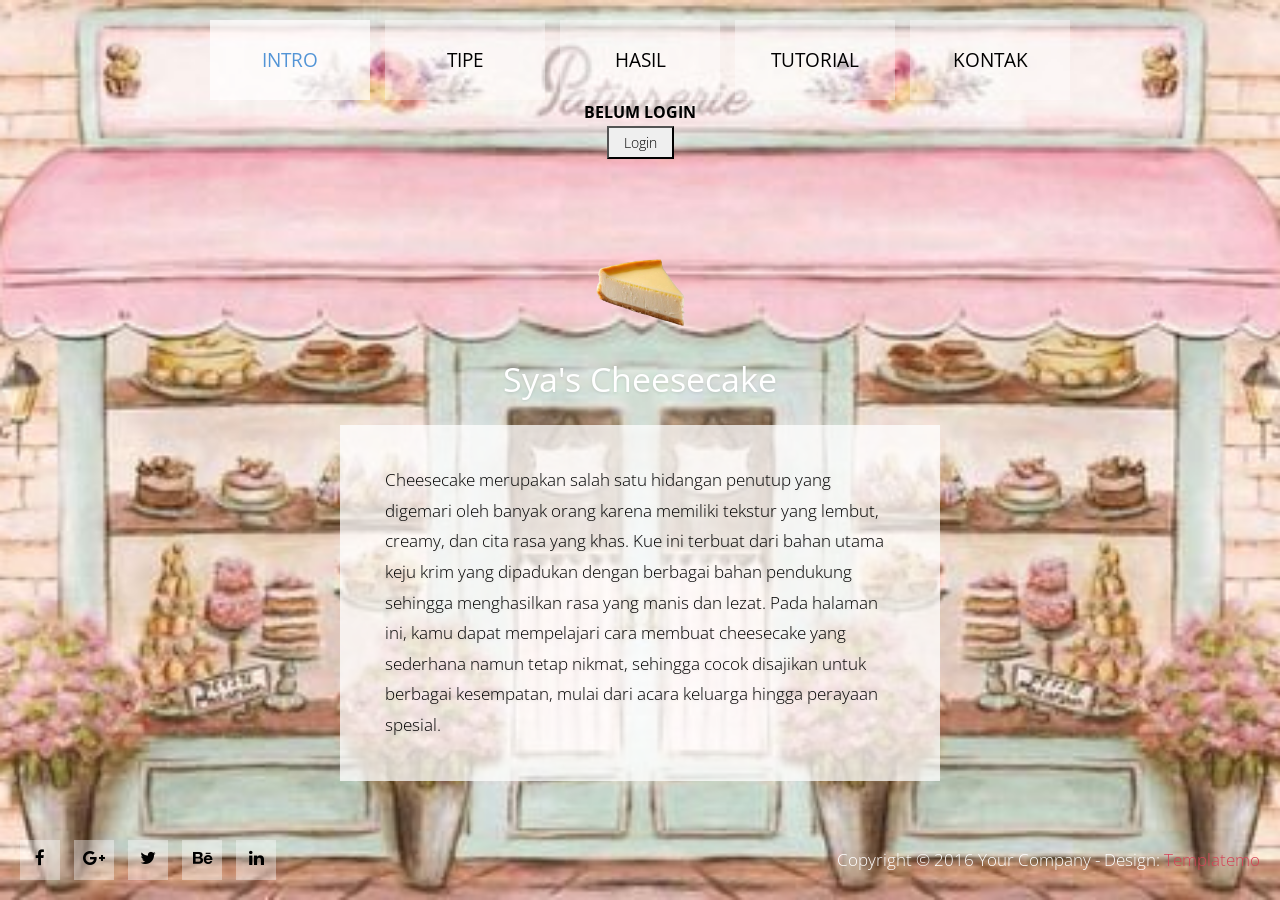
<file: index.html>
<!DOCTYPE html>
<html>
<head>
    <meta charset="utf-8">
    <meta http-equiv="X-UA-Compatible" content="IE=edge">
    <meta name="viewport" content="width=device-width, initial-scale=1">

    <title>Flat - Responsive HTML Template</title>
<!--
Flat Template
http://www.templatemo.com/tm-491-flat
-->
    <!-- load stylesheets -->
    <link rel="stylesheet" href="https://fonts.googleapis.com/css?family=Open+Sans:300,400">    <!-- Google web font "Open Sans" -->    
    <link rel="stylesheet" href="font-awesome-4.6.3/css/font-awesome.min.css">            <!-- Font awesome -->
    <link rel="stylesheet" href="css/bootstrap.min.css">                                  <!-- Bootstrap style -->
    <link rel="stylesheet" href="css/hero-slider-style.css">                              <!-- Hero slider style (https://codyhouse.co/gem/hero-slider/) -->
    <link rel="stylesheet" href="css/magnific-popup.css">                                 <!-- Magnific popup style (http://dimsemenov.com/plugins/magnific-popup/) -->
    
    <link rel="stylesheet" href="css/templatemo-style.css">                               <!-- Templatemo style -->

    <!-- HTML5 shim and Respond.js for IE8 support of HTML5 elements and media queries -->
    <!-- WARNING: Respond.js doesn't work if you view the page via file:// -->
    <!--[if lt IE 9]>
      <script src="https://oss.maxcdn.com/html5shiv/3.7.2/html5shiv.min.js"></script>
      <script src="https://oss.maxcdn.com/respond/1.4.2/respond.min.js"></script>
    <![endif]-->
</head>

    <body>
                      
        <!-- Content -->
        <div class="cd-hero">

            <!-- Navigation -->        
            <div class="cd-slider-nav">
                <nav class="navbar">

                    <button class="navbar-toggler hidden-md-up" type="button" data-toggle="collapse" data-target="#tmNavbar">
                        &#9776;
                    </button>
                    <div class="collapse navbar-toggleable-sm text-xs-center text-uppercase tm-navbar" id="tmNavbar">
                        <ul class="nav navbar-nav">
                            <li class="nav-item active selected">
                                <a class="nav-link" href="#0" data-no="1">Intro<span class="sr-only">(current)</span></a>
                            </li>
                            <li class="nav-item">
                                <a class="nav-link" href="#0" data-no="2">Tipe</a>
                            </li>
                            <li class="nav-item">
                                <a class="nav-link" href="#0" data-no="3">Hasil</a>
                            </li>
                            <li class="nav-item">
                                <a class="nav-link" href="#0" data-no="4">Tutorial</a>
                            </li>
                            <li class="nav-item">
                                <a class="nav-link" href="#0" data-no="5">Kontak</a>
                            </li>
                        </ul>

                  <div id="userInfo" style="margin-bottom: 2px; font-weight: bold; font-size: 16px;">Belum login</div>
                        <div id="authArea" style="margin-top: 0px;">
                            <button onclick="goLogin()" class="nav-cta" style="padding: 4px 15px; font-size: 14px;">Login</button>
                        </div>
                </nav>
            </div> 

            <ul class="cd-hero-slider">  <!-- autoplay -->
                <li class="selected">
                    <div class="cd-full-width">
                        <div class="container-fluid js-tm-page-content tm-page-1" data-page-no="1">
                            
                            <div class="row">
                            
                                <div class="col-xs-12">
                                    <img src="img/logo-kamu.png" alt="Logo" style="width: 100px; height: auto; margin-bottom: 20px;">
                                    <h2 class="tm-site-name">Sya's Cheesecake</h2>
                                    <div class="tm-bg-white-translucent text-xs-left tm-textbox tm-textbox-1-col">
                                        <p class="tm-text">Cheesecake merupakan salah satu hidangan penutup yang digemari oleh banyak orang karena memiliki tekstur yang lembut, creamy, dan cita rasa yang khas. Kue ini terbuat dari bahan utama keju krim yang dipadukan dengan berbagai bahan pendukung sehingga menghasilkan rasa yang manis dan lezat. Pada halaman ini, kamu dapat mempelajari cara membuat cheesecake yang sederhana namun tetap nikmat, sehingga cocok disajikan untuk berbagai kesempatan, mulai dari acara keluarga hingga perayaan spesial.</p>
                                    </div>
                                </div>

                            </div>

                        </div>
                    </div> <!-- .cd-full-width -->
                </li>

                <li>
                    <div class="cd-full-width">

                        <div class="container-fluid js-tm-page-content" data-page-no="2">
                            <div class="row">
                                <div class="col-xs-12">
                                    <div class="tm-2-col-container">
                            
                                        <div class="tm-bg-white-translucent text-xs-left tm-textbox tm-2-col-textbox">
                                            <h2 class="tm-text-title">New York Cheesecake</h2>
                                            <p class="tm-text">New York Cheesecake adalah jenis cheesecake yang terkenal dengan teksturnya yang sangat padat, lembut, dan creamy. Kue ini berasal dari kota New York, Amerika Serikat, dan menggunakan cream cheese dalam jumlah yang cukup banyak sehingga menghasilkan rasa keju yang kaya dan khas. Biasanya, New York Cheesecake dipanggang hingga matang dan disajikan dalam keadaan dingin agar teksturnya semakin nikmat.</p>
                                            <p class="tm-text">Bahan-bahan yang dibutuhkan: cream cheese, gula pasir, telur, heavy cream atau sour cream, ekstrak vanila, serta biskuit digestive atau graham crackers yang dicampur dengan mentega cair sebagai dasar kue.</p>
                                        </div>

                                        <div class="tm-bg-white-translucent text-xs-left tm-textbox tm-2-col-textbox">
                                            <h2 class="tm-text-title">Japanese Cheesecake</h2>
                                            <p class="tm-text">
                                            Japanese Cheesecake atau Japanese Cotton Cheesecake merupakan cheesecake khas Jepang yang memiliki tekstur sangat ringan, lembut, dan mengembang seperti spons. Kue ini memadukan kelembutan cheesecake dengan tekstur fluffy sehingga terasa lebih ringan dibandingkan cheesecake pada umumnya.</p>
                                            <p class="tm-text">Bahan-bahan yang diperlukan untuk membuat Japanese Cheesecake antara lain cream cheese, susu cair, mentega, kuning telur, putih telur, gula pasir, tepung terigu, tepung maizena, ekstrak vanila, serta air perasan lemon sebagai bahan tambahan untuk memberikan cita rasa yang lebih segar.</p>
                                        </div>

                                    </div>
                                </div>
                            </div>
                        </div>
                                                
                    </div> <!-- .cd-full-width -->

                </li>
                
                <!-- Page 3 -->
                <li>
                    
                    <div class="cd-full-width">

                        <div class="container-fluid js-tm-page-content" data-page-no="3">
                            
                            <div class="row tm-img-gallery">
                                <div class="col-xs-12 col-sm-6 col-md-4 col-lg-4 col-xl-4">
                                    <a href="img/tm-img-01.jpg">
                                        <img src="img/tm-img-01-tn.jpg" alt="Image" class="img-fluid tm-img">
                                    </a>
                                </div>
                                <div class="col-xs-12 col-sm-6 col-md-4 col-lg-4 col-xl-4">
                                    <a href="img/tm-img-02.jpg">
                                        <img src="img/tm-img-02-tn.jpg" alt="Image" class="img-fluid tm-img">
                                    </a>
                                </div>
                                <div class="col-xs-12 col-sm-6 col-md-4 col-lg-4 col-xl-4">
                                    <a href="img/tm-img-03.jpg">
                                        <img src="img/tm-img-03-tn.jpg" alt="Image" class="img-fluid tm-img">
                                    </a>
                                </div>
                                <div class="col-xs-12 col-sm-6 col-md-4 col-lg-4 col-xl-4">
                                    <a href="img/tm-img-04.jpg">
                                        <img src="img/tm-img-04-tn.jpg" alt="Image" class="img-fluid tm-img">
                                    </a>
                                </div>
                                <div class="col-xs-12 col-sm-6 col-md-4 col-lg-4 col-xl-4">
                                    <a href="img/tm-img-05.jpg">
                                        <img src="img/tm-img-05-tn.jpg" alt="Image" class="img-fluid tm-img">
                                    </a>
                                </div>
                                <div class="col-xs-12 col-sm-6 col-md-4 col-lg-4 col-xl-4">
                                    <a href="img/tm-img-06.jpg">
                                        <img src="img/tm-img-06-tn.jpg" alt="Image" class="img-fluid tm-img">
                                    </a>
                                </div>                                
                            </div>

                        </div>
                                                    
                    </div>
                    
                </li>

               <li>
                        <div class="cd-full-width">
                            <div class="container-fluid js-tm-page-content" data-page-no="4" style="padding-top: 40px;">
                                <div class="row">
                                    <div class="col-xs-12 col-md-6" style="margin-bottom: 20px;">
                                        <div style="position: relative; padding-bottom: 56.25%; height: 0; overflow: hidden; border-radius: 8px; background: #000;">
                                            <iframe src="https://www.youtube.com/embed/iBfMtwS6pVQ?si=xxoaOZC-OfNLp-Yx" title="YouTube video player" style="position: absolute; top: 0; left: 0; width: 100%; height: 100%; border:0;" allow="accelerometer; autoplay; clipboard-write; encrypted-media; gyroscope; picture-in-picture; web-share" referrerpolicy="strict-origin-when-cross-origin" allowfullscreen></iframe>
                                        </div>
                                    </div>

                                   <div class="col-xs-12 col-md-6" style="margin-bottom: 20px;">
                                        <div style="position: relative; padding-bottom: 56.25%; height: 0; overflow: hidden; border-radius: 8px; background: #000;">
                                            <iframe src="https://www.youtube.com/embed/Ij8iLS2O63c?si=Lmdq9HKCsqL6ldLA" title="YouTube video player" style="position: absolute; top: 0; left: 0; width: 100%; height: 100%; border:0;" allow="accelerometer; autoplay; clipboard-write; encrypted-media; gyroscope; picture-in-picture; web-share" referrerpolicy="strict-origin-when-cross-origin" allowfullscreen></iframe>
                                        </div>
                                    </div>                                    
                                </div>
                            </div>
                        </div>
                    </li>

                <li>
                    <div class="cd-full-width">

                        <div class="container-fluid js-tm-page-content" data-page-no="5">
                            
                            <div class="tm-contact-page">
                                
                               <div class="row" style="margin-top: 60px;">
                                <div class="col-xs-12">
                                    <h2 class="tm-section-title">Kontak Kita</h2>
                                    <p class="tm-text tm-font-w-400 m-b-3">Untuk info lebih lanjut atau pemesanan silakan mengisi form tersebut untuk mengontak kami:</p>
                                </div>
                            </div>
                                <!-- contact form -->
                               <div class="row">
                                    <form action="index.html" method="post" class="tm-contact-form">
                                    
                                        <div class="col-xs-12 col-sm-6 col-md-6 col-lg-6 col-xl-6">
                                            <div class="form-group">
                                                <input type="text" id="contact_name" name="contact_name" class="form-control" placeholder="Nama" required/>
                                            </div>
                                            <div class="form-group">
                                                <input type="email" id="contact_email" name="contact_email" class="form-control" placeholder="Email" required/>
                                            </div>
                                            <div class="form-group">
                                                <input type="text" id="contact_subject" name="contact_subject" class="form-control" placeholder="Judul" required/>
                                            </div>    
                                        </div>

                                        <div class="col-xs-12 col-sm-6 col-md-6 col-lg-6 col-xl-6">
                                            <div class="form-group">
                                                <textarea id="contact_message" name="contact_message" class="form-control" rows="5" placeholder="Pesan" required></textarea>
                                            </div>    
                                        </div>

                                        <div class="col-xs-12">
                                            <button type="submit" class="pull-xs-right tm-submit-btn">Submit</button>
                                        </div>
                                    </form>

                                   <div class="col-xs-12" style="margin-top: 40px; margin-bottom: 20px;">
                                        <div style="width: 100%; overflow: hidden; border-radius: 8px;">
                                            <iframe src="https://www.google.com/maps/embed?pb=!1m18!1m12!1m3!1d3952.899581696843!2d110.3928100740499!3d-7.800455306955081!2m3!1f0!2f0!3f0!3m2!1i1024!2i768!4f13.1!3m3!1m2!1s0x2e7a57669d43fe55%3A0x75fae1bb400d4da5!2sSMA%20Negeri%208%20Yogyakarta!5e0!3m2!1sen!2sid!4v1778126595811!5m2!1sen!2sid" width="100%" height="450" style="border: 0;" allowfullscreen="" loading="lazy" referrerpolicy="no-referrer-when-downgrade"></iframe>
                                        </div>
                                    </div>
                                </div>
                            </div>
                        </div>
                    </li>
                </ul>

                <footer class="tm-footer">
            <footer class="tm-footer">
            
                <div class="tm-social-icons-container">
                    <a href="#" class="tm-social-link"><i class="fa fa-facebook"></i></a>
                    <a href="#" class="tm-social-link"><i class="fa fa-google-plus"></i></a>
                    <a href="#" class="tm-social-link"><i class="fa fa-twitter"></i></a>
                    <a href="#" class="tm-social-link"><i class="fa fa-behance"></i></a>
                    <a href="#" class="tm-social-link"><i class="fa fa-linkedin"></i></a>
                </div>
                
                <p class="tm-copyright-text">Copyright &copy; 2016 Your Company - Design: <a href="https://plus.google.com/+templatemo" target="_blank">Templatemo</a></p>

            </footer>
                    
        </div> <!-- .cd-hero -->
        

        <!-- Preloader, https://ihatetomatoes.net/create-custom-preloading-screen/ -->
        <div id="loader-wrapper">
            
            <div id="loader"></div>
            <div class="loader-section section-left"></div>
            <div class="loader-section section-right"></div>

        </div>
        
        <!-- load JS files -->
        <script src="js/jquery-1.11.3.min.js"></script>         <!-- jQuery (https://jquery.com/download/) -->
        <script src="https://www.atlasestateagents.co.uk/javascript/tether.min.js"></script> <!-- Tether for Bootstrap (http://stackoverflow.com/questions/34567939/how-to-fix-the-error-error-bootstrap-tooltips-require-tether-http-github-h) --> 
        <script src="js/bootstrap.min.js"></script>             <!-- Bootstrap js (v4-alpha.getbootstrap.com/) -->
        <script src="js/hero-slider-main.js"></script>          <!-- Hero slider (https://codyhouse.co/gem/hero-slider/) -->
        <script src="js/jquery.magnific-popup.min.js"></script> <!-- Magnific popup (http://dimsemenov.com/plugins/magnific-popup/) -->
        
        <script>

            function adjustHeightOfPage(pageNo) {
               
                // Get the page height
                var totalPageHeight = 15 + $('.cd-slider-nav').height()
                                        + $(".cd-hero-slider li:nth-of-type(" + pageNo + ") .js-tm-page-content").height() + 160
                                        + $('.tm-footer').height();

                // Adjust layout based on page height and window height
                if(totalPageHeight > $(window).height()) 
                {
                    $('.cd-hero-slider').addClass('small-screen');
                    $('.cd-hero-slider li:nth-of-type(' + pageNo + ')').css("min-height", totalPageHeight + "px");
                }
                else 
                {
                    $('.cd-hero-slider').removeClass('small-screen');
                    $('.cd-hero-slider li:nth-of-type(' + pageNo + ')').css("min-height", "100%");
                }

            }

            /*
                Everything is loaded including images.
            */
            $(window).load(function(){

                adjustHeightOfPage(1); // Adjust page height

                /* Gallery pop up
                -----------------------------------------*/
                $('.tm-img-gallery').magnificPopup({
                    delegate: 'a', // child items selector, by clicking on it popup will open
                    type: 'image',
                    gallery:{enabled:true}                
                });

                /* Collapse menu after click 
                -----------------------------------------*/
                $('#tmNavbar a').click(function(){
                    $('#tmNavbar').collapse('hide');

                    adjustHeightOfPage($(this).data("no")); // Adjust page height       
                });

                /* Browser resized 
                -----------------------------------------*/
                $( window ).resize(function() {
                    var currentPageNo = $(".cd-hero-slider li.selected .js-tm-page-content").data("page-no");
                    adjustHeightOfPage( currentPageNo );
                });
        
                // Remove preloader
                // https://ihatetomatoes.net/create-custom-preloading-screen/
                $('body').addClass('loaded');
                           
            });

        </script>             
      <script src="login/js/welcome.js"></script>
</body>
</html>
</file>
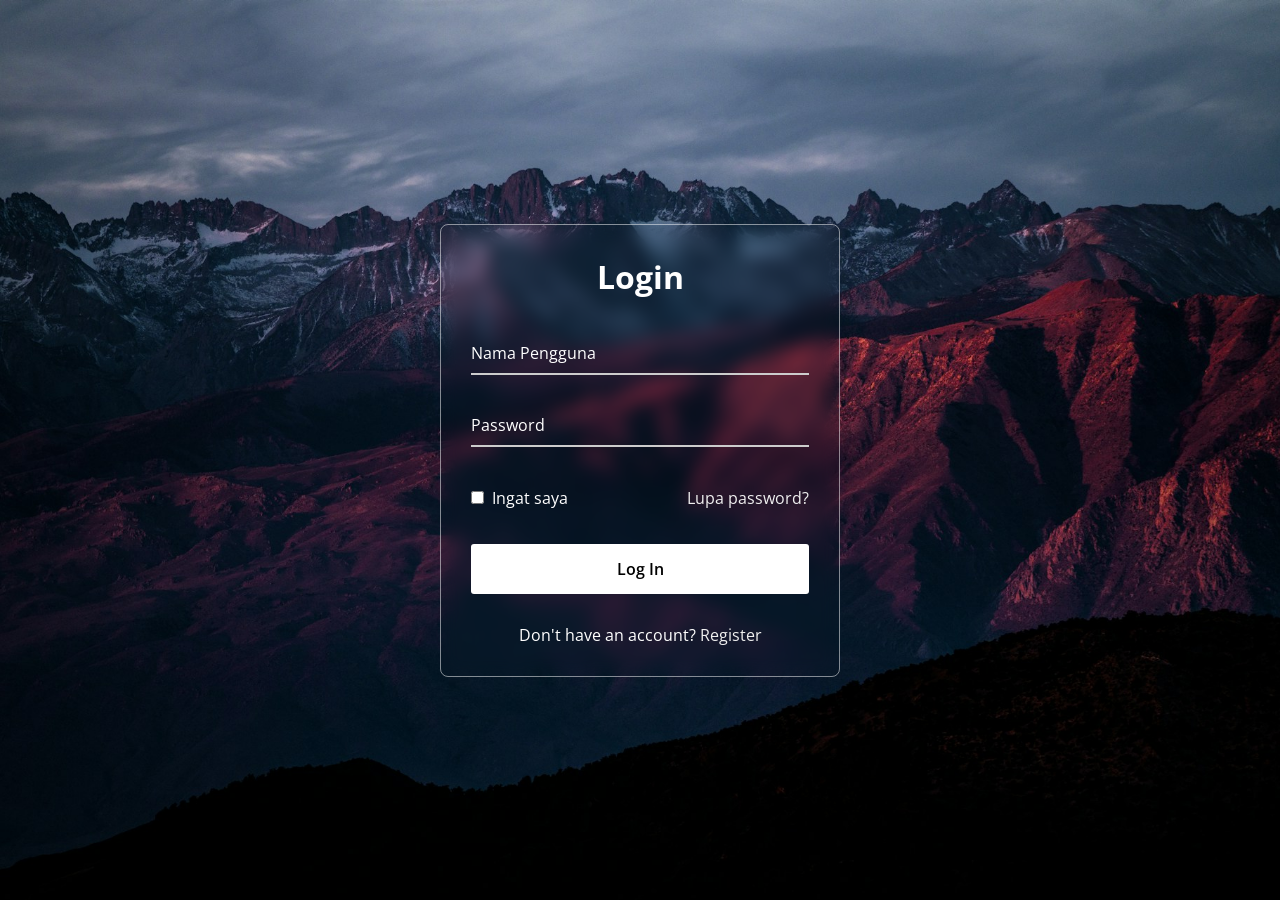
<file: login/index.html>
<!DOCTYPE html>
<!-- Coding By CodingNepal - www.codingnepalweb.com -->
<html>
<head>
  <meta charset="UTF-8">
  <meta name="viewport" content="width=device-width, initial-scale=1.0">
  <title>Glassmorphism Login Form | CodingNepal</title>
  <link rel="stylesheet" href="style.css">
</head>
<body>
  <div class="wrapper">
    <form action="#" id="loginForm">
      <h2>Login</h2>
        <div class="input-field">
        <input type="text" id="username" required>
        <label>Nama Pengguna</label>
      </div>
      <div class="input-field">
        <input type="password" id="password" required>
        <label>Password</label>
      </div>
      <div class="forget">
        <label for="remember">
          <input type="checkbox" id="remember">
          <p>Ingat saya</p>
        </label>
        <a href="#">Lupa password?</a>
      </div>
      <button type="submit">Log In</button>
      <div class="register">
        <p>Don't have an account? <a href="register.html">Register</a></p>
      </div>
    </form>
  </div>

<script src="js/login.js"></script>
</body>
</html>
</file>
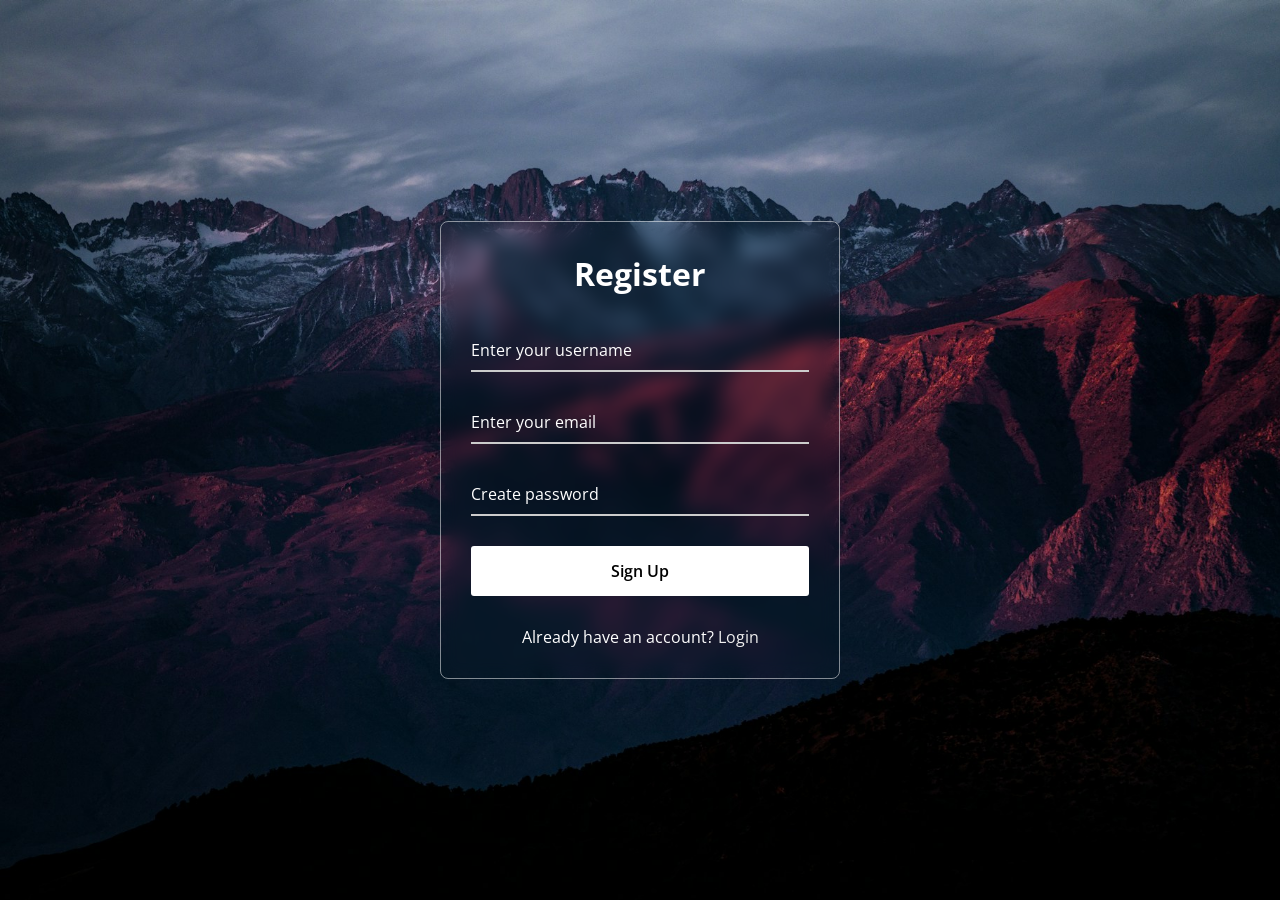
<file: login/register.html>
<!DOCTYPE html>
<!-- Coding By CodingNepal - www.codingnepalweb.com -->
<html>
<head>
  <meta charset="UTF-8">
  <meta name="viewport" content="width=device-width, initial-scale=1.0">
  <title>Glassmorphism Login Form | CodingNepal</title>
  <link rel="stylesheet" href="style.css">
</head>
<body>

  <div class="wrapper">
    <form id="registerForm">
      <h2>Register</h2>
      
      <div class="input-field">
        <input type="text" id="username" required>
        <label>Enter your username</label>
      </div>

      <div class="input-field">
        <input type="email" id="email" required>
        <label>Enter your email</label>
      </div>

      <div class="input-field">
        <input type="password" id="password" required>
        <label>Create password</label>
      </div>

      <p id="message" style="color: #fff; margin-bottom: 15px; font-size: 0.9rem; text-align: center; font-weight: 500;"></p>

      <button type="submit">Sign Up</button>
      
      <div class="register">
        <p>Already have an account? <a href="index.html">Login</a></p>
      </div>
    </form>
  </div>

  <script src="js/register.js"></script>
</body>
</html>
</file>
<file: css/hero-slider-style.css>
/* -------------------------------- 

Primary style

-------------------------------- */
*, *::after, *::before {
  -webkit-box-sizing: border-box;
  -moz-box-sizing: border-box;
  box-sizing: border-box;
}

html { font-size: 62.5%; }

body {
  font-size: 1.6rem;
  font-family: "Open Sans", sans-serif;
  color: #2c343b;
  background-color: #f2f2f2;
}

a {
  color: #d44457;
  text-decoration: none;
}

img { max-width: 100%; }

/* -------------------------------- 

Main Components 

-------------------------------- */
.cd-header {
  position: absolute;
  z-index: 2;
  top: 0;
  left: 0;
  width: 100%;
  height: 50px;
  background-color: #21272c;
  -webkit-font-smoothing: antialiased;
  -moz-osx-font-smoothing: grayscale;
}
@media only screen and (min-width: 768px) {
  .cd-header {
    height: 70px;
    background-color: transparent;
  }
}

#cd-logo {
  float: left;
  margin: 13px 0 0 5%;
}
#cd-logo img {
  display: block;
}
@media only screen and (min-width: 768px) {
  #cd-logo {
    margin: 23px 0 0 5%;
  }
}

.cd-primary-nav {
  /* mobile first - navigation hidden by default, triggered by tap/click on navigation icon */
  float: right;
  margin-right: 5%;
  width: 44px;
  height: 100%;  
}
.cd-primary-nav ul {
  position: absolute;
  top: 0;
  left: 0;
  width: 100%;
  -webkit-transform: translateY(-100%);
  -moz-transform: translateY(-100%);
  -ms-transform: translateY(-100%);
  -o-transform: translateY(-100%);
  transform: translateY(-100%);
}
.cd-primary-nav ul.is-visible {
  box-shadow: 0 3px 8px rgba(0, 0, 0, 0.2);
  -webkit-transform: translateY(50px);
  -moz-transform: translateY(50px);
  -ms-transform: translateY(50px);
  -o-transform: translateY(50px);
  transform: translateY(50px);
}
.cd-primary-nav a {
  display: block;
  height: 50px;
  line-height: 50px;
  padding-left: 5%;
  background: #21272c;
  border-top: 1px solid #333c44;
  color: #ffffff;
}
@media only screen and (min-width: 768px) {
  .cd-primary-nav {
    /* reset navigation values */
    width: auto;
    height: auto;
    background: none;
  }
  .cd-primary-nav ul {
    position: static;
    width: auto;
    -webkit-transform: translateY(0);
    -moz-transform: translateY(0);
    -ms-transform: translateY(0);
    -o-transform: translateY(0);
    transform: translateY(0);
    line-height: 70px;
  }
  .cd-primary-nav ul.is-visible {
    -webkit-transform: translateY(0);
    -moz-transform: translateY(0);
    -ms-transform: translateY(0);
    -o-transform: translateY(0);
    transform: translateY(0);
  }
  .cd-primary-nav li {
    display: inline-block;
    margin-left: 1em;
  }
  .cd-primary-nav a {
    display: inline-block;
    height: auto;
    font-weight: 600;
    line-height: normal;
    background: transparent;
    padding: .6em 1em;
    border-top: none;
  }
}

/* -------------------------------- 

Slider

-------------------------------- */
.cd-hero {
  position: relative;
  -webkit-font-smoothing: antialiased;
  -moz-osx-font-smoothing: grayscale;
}

.cd-hero-slider {
  position: relative;
  height: 360px;
  overflow: hidden;
}
.cd-hero-slider li {
  position: absolute;
  top: 0;
  left: 0;
  width: 100%;
  height: auto;
  min-height: 100%;
  -webkit-transform: translateX(100%);
  -moz-transform: translateX(100%);
  -ms-transform: translateX(100%);
  -o-transform: translateX(100%);
  transform: translateX(100%);
}
.cd-hero-slider li.selected {
  /* this is the visible slide */
  position: relative;
  -webkit-transform: translateX(0);
  -moz-transform: translateX(0);
  -ms-transform: translateX(0);
  -o-transform: translateX(0);
  transform: translateX(0);
}
.cd-hero-slider li.move-left {
  /* slide hidden on the left */
  -webkit-transform: translateX(-100%);
  -moz-transform: translateX(-100%);
  -ms-transform: translateX(-100%);
  -o-transform: translateX(-100%);
  transform: translateX(-100%);
}
.cd-hero-slider li.is-moving, .cd-hero-slider li.selected {
  /* the is-moving class is assigned to the slide which is moving outside the viewport */
  -webkit-transition: -webkit-transform 0.5s;
  -moz-transition: -moz-transform 0.5s;
  transition: transform 0.5s;
}
@media only screen and (min-width: 768px) {
  .cd-hero-slider {
    height: 500px;
  }
}
@media only screen and (min-width: 1170px) {
  .cd-hero-slider {
    height: 680px;
  }
}

/* -------------------------------- 

Single slide style

-------------------------------- */
.cd-hero-slider li {
  background-position: center center;
  background-size: cover;
  background-repeat: no-repeat;
}
.cd-hero-slider li:first-of-type {
  background-color: #2c343b;
  background-image: url("../img/bg-01.jpg");
}
.cd-hero-slider li:nth-of-type(2) {
  background-color: #3d4952;
  background-image: url("../img/bg-02.jpg");
}
.cd-hero-slider li:nth-of-type(3) {
  background-color: #586775;
  background-image: url("../img/bg-03.jpg");
}
.cd-hero-slider li:nth-of-type(4) {
  background-color: #2c343b;
  /*background-image: url("../assets/video-replace-mobile.jpg");*/
}
.cd-hero-slider li:nth-of-type(5) {
  background-color: #2c343b;
  background-image: url(../img/bg-05.jpg);
}
.cd-hero-slider .cd-full-width,
.cd-hero-slider .cd-half-width {
  position: absolute;
  width: 100%;
  height: 100%;
  z-index: 1;
  left: 0;
  top: 0;
  /* this padding is used to align the text */
  padding-top: 100px;
  text-align: center;
  /* Force Hardware Acceleration in WebKit */
  -webkit-backface-visibility: hidden;
  backface-visibility: hidden;
  -webkit-transform: translateZ(0);
  -moz-transform: translateZ(0);
  -ms-transform: translateZ(0);
  -o-transform: translateZ(0);
  transform: translateZ(0);
}
.cd-hero-slider .cd-img-container {
  /* hide image on mobile device */
  display: none;
}
.cd-hero-slider .cd-img-container img {
  position: absolute;
  left: 50%;
  top: 50%;
  bottom: auto;
  right: auto;
  -webkit-transform: translateX(-50%) translateY(-50%);
  -moz-transform: translateX(-50%) translateY(-50%);
  -ms-transform: translateX(-50%) translateY(-50%);
  -o-transform: translateX(-50%) translateY(-50%);
  transform: translateX(-50%) translateY(-50%);
}
.cd-hero-slider .cd-bg-video-wrapper {
  /* hide video on mobile device */
  /*display: none;*/
  position: absolute;
  top: 0;
  left: 0;
  width: 100%;
  height: 100%;
  overflow: hidden;
}
.cd-hero-slider .cd-bg-video-wrapper video {
  /* you won't see this element in the html, but it will be injected using js */
  display: block;
  min-height: 100%;
  min-width: 100%;
  max-width: none;
  height: auto;
  width: auto;
  position: absolute;
  left: 50%;
  top: 50%;
  bottom: auto;
  right: auto;
  -webkit-transform: translateX(-50%) translateY(-50%);
  -moz-transform: translateX(-50%) translateY(-50%);
  -ms-transform: translateX(-50%) translateY(-50%);
  -o-transform: translateX(-50%) translateY(-50%);
  transform: translateX(-50%) translateY(-50%);
}
.cd-hero-slider h2, .cd-hero-slider p {
  text-shadow: 0 1px 3px rgba(0, 0, 0, 0.1);
  line-height: 1.2;
  margin: 0 auto 14px;
  color: #ffffff;
  width: 90%;
  max-width: 400px;
}
.cd-hero-slider h2 {
  font-size: 2.4rem;
}
.cd-hero-slider p {
  font-size: 1.4rem;
  line-height: 1.4;
}
.cd-hero-slider .cd-btn {
  display: inline-block;
  padding: 1.2em 1.4em;
  margin-top: .8em;
  background-color: rgba(212, 68, 87, 0.9);
  font-size: 1.3rem;
  font-weight: 700;
  letter-spacing: 1px;
  color: #ffffff;
  text-transform: uppercase;
  box-shadow: 0 3px 6px rgba(0, 0, 0, 0.1);
  -webkit-transition: background-color 0.2s;
  -moz-transition: background-color 0.2s;
  transition: background-color 0.2s;
}
.cd-hero-slider .cd-btn.secondary {
  background-color: rgba(22, 26, 30, 0.8);
}
.cd-hero-slider .cd-btn:nth-of-type(2) {
  margin-left: 1em;
}
.no-touch .cd-hero-slider .cd-btn:hover {
  background-color: #d44457;
}
.no-touch .cd-hero-slider .cd-btn.secondary:hover {
  background-color: #161a1e;
}
@media only screen and (min-width: 768px) {
  /*.cd-hero-slider li:nth-of-type(2) {
    background-image: none;
  }*/
  /*.cd-hero-slider li:nth-of-type(3) {
    background-image: none;
  }
  .cd-hero-slider li:nth-of-type(4) {
    background-image: none;
  }*/
  .cd-hero-slider .cd-full-width,
  .cd-hero-slider .cd-half-width {
    padding-top: 150px;
  }
  .cd-hero-slider .cd-bg-video-wrapper {
    display: block;
  }
  .cd-hero-slider .cd-half-width {
    width: 45%;
  }
  .cd-hero-slider .cd-half-width:first-of-type {
    left: 5%;
  }
  .cd-hero-slider .cd-half-width:nth-of-type(2) {
    right: 5%;
    left: auto;
  }
  .cd-hero-slider .cd-img-container {
    display: block;
  }
  .cd-hero-slider h2, .cd-hero-slider p {
    max-width: 520px;
  }
  .cd-hero-slider h2 {
    font-size: 2.4em;
    font-weight: 300;
  }
  .cd-hero-slider .cd-btn {
    font-size: 1.4rem;
  }
}
@media only screen and (min-width: 1170px) {
  .cd-hero-slider .cd-full-width,
  .cd-hero-slider .cd-half-width {
    padding-top: 220px;
  }
  .cd-hero-slider h2, .cd-hero-slider p {
    margin-bottom: 20px;
  }
  .cd-hero-slider h2 {
    font-size: 3.2em;
  }
  .cd-hero-slider p {
    font-size: 1.6rem;
  }
}

/* -------------------------------- 

Single slide animation

-------------------------------- */
@media only screen and (min-width: 768px) {
  .cd-hero-slider .cd-half-width {
    opacity: 0;
    -webkit-transform: translateX(40px);
    -moz-transform: translateX(40px);
    -ms-transform: translateX(40px);
    -o-transform: translateX(40px);
    transform: translateX(40px);
  }
  .cd-hero-slider .move-left .cd-half-width {
    -webkit-transform: translateX(-40px);
    -moz-transform: translateX(-40px);
    -ms-transform: translateX(-40px);
    -o-transform: translateX(-40px);
    transform: translateX(-40px);
  }
  .cd-hero-slider .selected .cd-half-width {
    /* this is the visible slide */
    opacity: 1;
    -webkit-transform: translateX(0);
    -moz-transform: translateX(0);
    -ms-transform: translateX(0);
    -o-transform: translateX(0);
    transform: translateX(0);
  }
  .cd-hero-slider .is-moving .cd-half-width {
    /* this is the slide moving outside the viewport 
    wait for the end of the transition on the <li> parent before set opacity to 0 and translate to 40px/-40px */
    -webkit-transition: opacity 0s 0.5s, -webkit-transform 0s 0.5s;
    -moz-transition: opacity 0s 0.5s, -moz-transform 0s 0.5s;
    transition: opacity 0s 0.5s, transform 0s 0.5s;
  }
  .cd-hero-slider li.selected.from-left .cd-half-width:nth-of-type(2),
  .cd-hero-slider li.selected.from-right .cd-half-width:first-of-type {
    /* this is the selected slide - different animation if it's entering from left or right */
    -webkit-transition: opacity 0.4s 0.2s, -webkit-transform 0.5s 0.2s;
    -moz-transition: opacity 0.4s 0.2s, -moz-transform 0.5s 0.2s;
    transition: opacity 0.4s 0.2s, transform 0.5s 0.2s;
  }
  .cd-hero-slider li.selected.from-left .cd-half-width:first-of-type,
  .cd-hero-slider li.selected.from-right .cd-half-width:nth-of-type(2) {
    /* this is the selected slide - different animation if it's entering from left or right */
    -webkit-transition: opacity 0.4s 0.4s, -webkit-transform 0.5s 0.4s;
    -moz-transition: opacity 0.4s 0.4s, -moz-transform 0.5s 0.4s;
    transition: opacity 0.4s 0.4s, transform 0.5s 0.4s;
  }
  .cd-hero-slider .cd-full-width h2,
  .cd-hero-slider .cd-full-width p,
  .cd-hero-slider .cd-full-width .cd-btn {
    opacity: 0;
    -webkit-transform: translateX(100px);
    -moz-transform: translateX(100px);
    -ms-transform: translateX(100px);
    -o-transform: translateX(100px);
    transform: translateX(100px);
  }
  .cd-hero-slider .move-left .cd-full-width h2,
  .cd-hero-slider .move-left .cd-full-width p,
  .cd-hero-slider .move-left .cd-full-width .cd-btn {
    opacity: 0;
    -webkit-transform: translateX(-100px);
    -moz-transform: translateX(-100px);
    -ms-transform: translateX(-100px);
    -o-transform: translateX(-100px);
    transform: translateX(-100px);
  }
  .cd-hero-slider .selected .cd-full-width h2,
  .cd-hero-slider .selected .cd-full-width p,
  .cd-hero-slider .selected .cd-full-width .cd-btn {
    /* this is the visible slide */
    opacity: 1;
    -webkit-transform: translateX(0);
    -moz-transform: translateX(0);
    -ms-transform: translateX(0);
    -o-transform: translateX(0);
    transform: translateX(0);
  }
  .cd-hero-slider li.is-moving .cd-full-width h2,
  .cd-hero-slider li.is-moving .cd-full-width p,
  .cd-hero-slider li.is-moving .cd-full-width .cd-btn {
    /* this is the slide moving outside the viewport 
    wait for the end of the transition on the li parent before set opacity to 0 and translate to 100px/-100px */
    -webkit-transition: opacity 0s 0.5s, -webkit-transform 0s 0.5s;
    -moz-transition: opacity 0s 0.5s, -moz-transform 0s 0.5s;
    transition: opacity 0s 0.5s, transform 0s 0.5s;
  }
  .cd-hero-slider li.selected h2 {
    -webkit-transition: opacity 0.4s 0.2s, -webkit-transform 0.5s 0.2s;
    -moz-transition: opacity 0.4s 0.2s, -moz-transform 0.5s 0.2s;
    transition: opacity 0.4s 0.2s, transform 0.5s 0.2s;
  }
  .cd-hero-slider li.selected p {
    -webkit-transition: opacity 0.4s 0.3s, -webkit-transform 0.5s 0.3s;
    -moz-transition: opacity 0.4s 0.3s, -moz-transform 0.5s 0.3s;
    transition: opacity 0.4s 0.3s, transform 0.5s 0.3s;
  }
  .cd-hero-slider li.selected .cd-btn {
    -webkit-transition: opacity 0.4s 0.4s, -webkit-transform 0.5s 0.4s, background-color 0.2s 0s;
    -moz-transition: opacity 0.4s 0.4s, -moz-transform 0.5s 0.4s, background-color 0.2s 0s;
    transition: opacity 0.4s 0.4s, transform 0.5s 0.4s, background-color 0.2s 0s;
  }
}

/* -------------------------------- 

Slider navigation

-------------------------------- */
.cd-slider-nav {
  position: absolute;
  width: 100%;
  bottom: 0;
  z-index: 2;
  text-align: center;
  height: 55px;
  /*background-color: rgba(0, 1, 1, 0.5);*/
}
.cd-slider-nav nav, .cd-slider-nav ul, .cd-slider-nav li, .cd-slider-nav a {
  /*height: 100%;*/
}
.cd-slider-nav nav {
  display: inline-block;
  position: relative;
}
/*.cd-slider-nav .cd-marker {
  position: absolute;
  bottom: 0;
  left: 0;
  width: 60px;
  height: 100%;
  color: #d44457;
  background-color: #ffffff;
  box-shadow: inset 0 2px 0 currentColor;
  -webkit-transition: -webkit-transform 0.2s, box-shadow 0.2s;
  -moz-transition: -moz-transform 0.2s, box-shadow 0.2s;
  transition: transform 0.2s, box-shadow 0.2s;
}
.cd-slider-nav .cd-marker.item-2 {
  -webkit-transform: translateX(100%);
  -moz-transform: translateX(100%);
  -ms-transform: translateX(100%);
  -o-transform: translateX(100%);
  transform: translateX(100%);
}
.cd-slider-nav .cd-marker.item-3 {
  -webkit-transform: translateX(200%);
  -moz-transform: translateX(200%);
  -ms-transform: translateX(200%);
  -o-transform: translateX(200%);
  transform: translateX(200%);
}
.cd-slider-nav .cd-marker.item-4 {
  -webkit-transform: translateX(300%);
  -moz-transform: translateX(300%);
  -ms-transform: translateX(300%);
  -o-transform: translateX(300%);
  transform: translateX(300%);
}
.cd-slider-nav .cd-marker.item-5 {
  -webkit-transform: translateX(400%);
  -moz-transform: translateX(400%);
  -ms-transform: translateX(400%);
  -o-transform: translateX(400%);
  transform: translateX(400%);
}*/
.cd-slider-nav ul::after {
  clear: both;
  content: "";
  display: table;
}
.cd-slider-nav li {
  display: inline-block;
  width: 60px;
  float: left;
}
.cd-slider-nav li.selected a {
  color: #2c343b;
}
.no-touch .cd-slider-nav li.selected a:hover {
  /*background-color: transparent;*/
}
.cd-slider-nav a {
  display: block;
  position: relative;
  padding-top: 35px;
  font-size: 1rem;
  font-weight: 700;
  color: #a8b4be;
/*  -webkit-transition: background-color 0.2s;
  -moz-transition: background-color 0.2s;
  transition: background-color 0.2s;*/
}
.cd-slider-nav a::before {
  content: '';
  position: absolute;
  width: 24px;
  height: 24px;
  top: 8px;
  left: 50%;
  right: auto;
/*  -webkit-transform: translateX(-50%);
  -moz-transform: translateX(-50%);
  -ms-transform: translateX(-50%);
  -o-transform: translateX(-50%);
  transform: translateX(-50%);
  background: url(../assets/cd-icon-navigation.svg) no-repeat 0 0;*/
}
.no-touch .cd-slider-nav a:hover {
  background-color: rgba(0, 1, 1, 0.5);
}
.cd-slider-nav li:first-of-type a::before {
  background-position: 0 0;
}
.cd-slider-nav li.selected:first-of-type a::before {
  background-position: 0 -24px;
}
.cd-slider-nav li:nth-of-type(2) a::before {
  background-position: -24px 0;
}
.cd-slider-nav li.selected:nth-of-type(2) a::before {
  background-position: -24px -24px;
}
.cd-slider-nav li:nth-of-type(3) a::before {
  background-position: -48px 0;
}
.cd-slider-nav li.selected:nth-of-type(3) a::before {
  background-position: -48px -24px;
}
.cd-slider-nav li:nth-of-type(4) a::before {
  background-position: -72px 0;
}
.cd-slider-nav li.selected:nth-of-type(4) a::before {
  background-position: -72px -24px;
}
.cd-slider-nav li:nth-of-type(5) a::before {
  background-position: -96px 0;
}
.cd-slider-nav li.selected:nth-of-type(5) a::before {
  background-position: -96px -24px;
}
@media only screen and (min-width: 768px) {
  .cd-slider-nav {
    height: 80px;
  }
  .cd-slider-nav .cd-marker,
  .cd-slider-nav li {
    width: 95px;
  }
  .cd-slider-nav a {
    padding-top: 48px;
    font-size: 1.1rem;
    text-transform: uppercase;
  }
  .cd-slider-nav a::before {
    top: 18px;
  }
}

/* -------------------------------- 

Main content

-------------------------------- */
.cd-main-content {
  width: 90%;
  max-width: 768px;
  margin: 0 auto;
  padding: 2em 0;
}
.cd-main-content p {
  font-size: 1.4rem;
  line-height: 1.8;
  color: #999999;
  margin: 2em 0;
}
@media only screen and (min-width: 1170px) {
  .cd-main-content {
    padding: 3em 0;
  }
  .cd-main-content p {
    font-size: 1.6rem;
  }
}

/* -------------------------------- 

Javascript disabled

-------------------------------- */
.no-js .cd-hero-slider li {
  display: none;
}
.no-js .cd-hero-slider li.selected {
  display: block;
}

.no-js .cd-slider-nav {
  display: none;
}
</file>
<file: css/templatemo-style.css>
/*

Flat Template

http://www.templatemo.com/tm-491-flat

*/

body {
	background-color: #DDDDDD; /*#282F39*/
	color: black;
	font-family: 'Open Sans', Helvetica, Arial, sans-serif;
	font-size: 17px;
	font-weight: 300;	
}

ul { padding: 0; margin: 0; }
p:last-child { margin-bottom: 0; }
a, button { transition: all 0.3s ease; }
a:hover,
a:focus {
	text-decoration: none;
	outline: none;
}

.container-fluid { width: 100%; } /* IE fix */

.cd-hero-slider .cd-full-width { padding-top: 0; }

.cd-slider-nav {
	position: absolute;
	left: 0;
	right: 0;
	top: 15px;
	z-index: 1002;
	background: none;
}

.cd-slider-nav .navbar-nav {
	display: inline-block;
	float: none;
	vertical-align: top;
}

.cd-slider-nav li { 
	display: block;
	float: none;
	width: auto;	
}

.navbar-toggler {
	font-size: 1.75rem;
	padding: 1rem 1.5rem;
	background: rgba(255,255,255,0.7);
	border-radius: 0;
}

button:focus { outline: none; }

.navbar-nav .nav-item { float: none; }
.navbar-nav .nav-item+.nav-item { margin-left: 0; }

.cd-slider-nav a,
.navbar-nav .nav-link {
	background-color: rgba(255,255,255,0.8);
	color: black;
    display: table-cell;
    font-weight: 400;
    font-size: 1em;
	vertical-align: middle;
    width: 160px;
    height: 40px;
}

.cd-slider-nav .nav-item.selected .nav-link,
.cd-slider-nav .nav-link:hover,
.cd-slider-nav .nav-link:focus {
	background-color: rgba(255,255,255,1);
	color: #5394D6;
}

/* Hero Slider */
.tm-icon { 
	color: white;
	margin-bottom: 30px;
}

.tm-site-name { margin-bottom: 35px; }

.cd-hero-slider .tm-site-name { 
	font-size: 2em;
	font-weight: 400;
}

.cd-hero-slider { height: 100vh; }

.cd-hero-slider li { list-style: none; }

.cd-hero-slider li:last-child { background-size: auto; }

.tm-bg-white-translucent {	
	background-color: rgba(255,255,255,0.75);	
}

.tm-bg-white-translucent p { color: black; }

.tm-textbox {
	display: inline-block;
	padding: 40px 45px;
}

.cd-hero-slider h2, .cd-hero-slider p {
	max-width: none;
	width: 100%;
}
.tm-textbox-1-col { max-width: 600px; }

.cd-hero-slider .tm-text { 
	font-size: 1em;
	line-height: 1.8; 
}

.tm-2-col-container {		
	max-width: 860px;
	margin: 0 auto;
}

.tm-2-col-textbox { 
	max-width: 600px; 
	-webkit-flex: 0 1 auto; 
	    -ms-flex: 0 1 auto; 
	        flex: 0 1 auto; /* Fix flexbox in IE 10 bug https://philipwalton.com/articles/normalizing-cross-browser-flexbox-bugs/ */
}

.cd-hero-slider h2.tm-text-title {
	color: #000002;
    font-size: 1.3em;
    font-weight: 400;
}

.tm-2-col-textbox {	margin-bottom: 30px; }
.tm-2-col-textbox:last-child { margin-bottom: 0; }

.tm-font-w-400 { font-weight: 400; }

/* footer */
.tm-social-link {
	background-color: rgba(255,255,255,0.40);
    color: black;
    display: inline-block;
    width: 40px;
    height: 40px;
    text-align: center;
    padding-top: 5px;
    margin-right: 10px;
}

.tm-social-link:last-child { margin-right: 0; }

.tm-footer {
	position: absolute;
	bottom: 0;
	left: 0;
}

.tm-footer {
    width: 100%;
    color: white;
    z-index: 1001;
    padding: 20px;
    display: -webkit-flex;
    display: -ms-flexbox;
    display: flex;
    -webkit-flex-direction: column;
        -ms-flex-direction: column;
            flex-direction: column;
    -webkit-align-items: center;
        -ms-flex-align: center;
            align-items: center;
    -webkit-justify-content: space-between;
        -ms-flex-pack: justify;
            justify-content: space-between;
}

.tm-copyright-text { 
	margin-top: 20px; 
	text-align: center;
}

.cd-full-width {
	display: -webkit-flex;
	display: -ms-flexbox;
	display: flex;
    -webkit-flex-direction: column;
        -ms-flex-direction: column;
            flex-direction: column;
    -webkit-align-items: center;
        -ms-flex-align: center;
            align-items: center;
    -webkit-justify-content: center;
        -ms-flex-pack: center;
            justify-content: center;
}

.cd-hero-slider p:last-child { margin-bottom: 0; }

/* Gallery */
.tm-img-gallery {
	max-width: 860px;
	margin: 10px auto 0;
	width: 100%;		
}

.tm-img {
  	width: 280px;
  	height: auto;
  	border: 10px solid #ffffff;
  	margin: 0 auto 10px;
}

/* Contact */
.cd-hero-slider h2.tm-section-title {
	font-size: 3.2rem;
    font-weight: 400;
    text-shadow: 0px 2px 1px rgba(0, 0, 0, 1);
}

.tm-contact-page {
	margin: 0 auto;
	max-width: 750px;
}

.form-control,
.tm-submit-btn {
	font-size: 1.8rem;
}
.form-control {
	background-color: rgba(255,255,255,0.7);
	border-radius: 0;
	padding: 1rem 2rem;
}

.form-control::-webkit-input-placeholder {
   color: #000000;
}

.form-control:-moz-placeholder { /* Firefox 18- */
   color: #000000;  
}

.form-control::-moz-placeholder {  /* Firefox 19+ */
   color: #000000;  
}

.form-control:-ms-input-placeholder {  
   color: #000000;  
}

.tm-submit-btn {
	background-color: #333333;
	border: none;
	color: white;
	padding: 15px 35px;
}

.tm-submit-btn:hover,
.tm-submit-btn:focus {
	background-color: #161616;
}

textarea { height: 168px; }

/* Preloader 
	https://ihatetomatoes.net/create-custom-preloading-screen/
*/
/* ==========================================================================
   Author's custom styles
   ========================================================================== */
   #loader-wrapper { position: fixed; top: 0; left: 0; width: 100%; height: 100%; z-index: 2000; }
   #loader { display: block; position: relative; left: 50%; top: 50%; width: 150px; height: 150px; margin: -75px 0 0 -75px; border-radius: 50%; border: 3px solid transparent; border-top-color: #3498db; -webkit-animation: spin 2s linear infinite; /* Chrome, Opera 15+, Safari 5+ */
   	animation: spin 2s linear infinite; /* Chrome, Firefox 16+, IE 10+, Opera */ z-index: 2001; }
   #loader:before { content: ""; position: absolute; top: 5px; left: 5px; right: 5px; bottom: 5px; border-radius: 50%; border: 3px solid transparent;
   	border-top-color: #e74c3c; -webkit-animation: spin 3s linear infinite; /* Chrome, Opera 15+, Safari 5+ */
   animation: spin 3s linear infinite; /* Chrome, Firefox 16+, IE 10+, Opera */ }
   #loader:after { content: ""; position: absolute; top: 15px; left: 15px; right: 15px; bottom: 15px; border-radius: 50%; border: 3px solid transparent;
border-top-color: #f9c922; -webkit-animation: spin 1.5s linear infinite; /* Chrome, Opera 15+, Safari 5+ */ animation: spin 1.5s linear infinite; /* Chrome, Firefox 16+, IE 10+, Opera */ }

@-webkit-keyframes spin {
	0%   { 
		-webkit-transform: rotate(0deg);  /* Chrome, Opera 15+, Safari 3.1+ */  /* IE 9 */
		transform: rotate(0deg);  /* Firefox 16+, IE 10+, Opera */
	}
	100% {
		-webkit-transform: rotate(360deg);  /* Chrome, Opera 15+, Safari 3.1+ */  /* IE 9 */
		transform: rotate(360deg);  /* Firefox 16+, IE 10+, Opera */
	}
}
@keyframes spin {
	0%   { 
		-webkit-transform: rotate(0deg);  /* Chrome, Opera 15+, Safari 3.1+ */  /* IE 9 */
		transform: rotate(0deg);  /* Firefox 16+, IE 10+, Opera */
	}
	100% {
		-webkit-transform: rotate(360deg);  /* Chrome, Opera 15+, Safari 3.1+ */  /* IE 9 */
		transform: rotate(360deg);  /* Firefox 16+, IE 10+, Opera */
	}
}

#loader-wrapper .loader-section { position: fixed; top: 0; width: 51%; height: 100%; background: #222222; z-index: 2000; -webkit-transform: translateX(0);  /* Chrome, Opera 15+, Safari 3.1+ */  /* IE 9 */ transform: translateX(0);  /* Firefox 16+, IE 10+, Opera */}

#loader-wrapper .loader-section.section-left {
	left: 0;
}

#loader-wrapper .loader-section.section-right {
	right: 0;
}

/* Loaded */
.loaded #loader-wrapper .loader-section.section-left {
	-webkit-transform: translateX(-100%);  /* Chrome, Opera 15+, Safari 3.1+ */  /* IE 9 */
	transform: translateX(-100%);  /* Firefox 16+, IE 10+, Opera */  
	transition: all 0.7s 0.3s cubic-bezier(0.645, 0.045, 0.355, 1.000);
}

.loaded #loader-wrapper .loader-section.section-right {
	-webkit-transform: translateX(100%);  /* Chrome, Opera 15+, Safari 3.1+ */  /* IE 9 */
	transform: translateX(100%);  /* Firefox 16+, IE 10+, Opera */  
	transition: all 0.7s 0.3s cubic-bezier(0.645, 0.045, 0.355, 1.000);
}

.loaded #loader {
	opacity: 0;  
	transition: all 0.3s ease-out;
}
.loaded #loader-wrapper {
	visibility: hidden;

	-webkit-transform: translateY(-100%);  /* Chrome, Opera 15+, Safari 3.1+ */  /* IE 9 */
	transform: translateY(-100%);  /* Firefox 16+, IE 10+, Opera */  
	transition: all 0.3s 1s ease-out;
}

/* JavaScript Turned Off */
.no-js #loader-wrapper {
	display: none;
}

.cd-hero-slider.small-screen { height: 100%; }
.cd-hero-slider .js-tm-page-content.tm-page-1 { margin-top: 70px; }

/* Media Queries */
@media only screen and (min-width: 720px) {
	
	.tm-footer { 
		-webkit-flex-direction: row; 
			-ms-flex-direction: row; 
				flex-direction: row; 
	}

	.tm-copyright-text { margin-top: 0; }
}

@media only screen and (min-width: 465px) {
	.cd-hero-slider .js-tm-page-content.tm-page-1 { margin-top: 100px; }	
}

@media only screen and (min-width: 768px) {

	.cd-hero-slider .js-tm-page-content.tm-page-1 { margin-top: 120px; }

	.navbar-nav .nav-item {	float: left; }

	.cd-slider-nav a,
	.navbar-nav .nav-link {
		background-color: rgba(255,255,255,0.4);
	}

	.cd-slider-nav .nav-item.selected .nav-link,
	.cd-slider-nav .nav-link:hover,
	.cd-slider-nav .nav-link:focus {
		background-color: rgba(255,255,255,0.7);
	}

	.cd-slider-nav li {	
		display: inline-block; 
		width: auto;
		height: auto;
	}

	.navbar-nav .nav-item+.nav-item { margin-left: 1rem; }

	.cd-slider-nav a,
	.navbar-nav .nav-link {
		font-size: 1.1em;
		height: 80px;
	}

	.cd-hero-slider .cd-full-width { padding-top: 0; }
	
	.tm-2-col-container { 
		display: -webkit-flex; 
		display: -ms-flexbox; 
		display: flex; 
	}

	.tm-2-col-textbox {	
		margin-bottom: 0;
		margin-right: 20px;
	}

	.tm-2-col-textbox:last-child { margin-right: 0;	}	
}

@media only screen and (max-width: 991px) and (min-width: 769px) {
	.cd-slider-nav a, 
	.navbar-nav .nav-link {
		font-size: 1em;
		width: 95px;
	    height: 60px;
	}

	.cd-slider-nav .nav-item+.nav-item { margin-left: 1rem; }
}

@media only screen and (min-width: 992px) {
	.cd-slider-nav .nav-item+.nav-item { margin-left: 1.5rem; }
}

@media only screen and (min-width: 1170px) {

	.cd-hero-slider h2, .cd-hero-slider p { margin-bottom: 25px; }
	.cd-hero-slider p:last-child { margin-bottom: 0; }
	.cd-hero-slider .cd-full-width { padding-top: 0; }
	.cd-hero-slider .tm-text { font-size: 1em; }
}

/* ==========================================================
   SUNTIKAN KODE BACKGROUND BACKGROUND BY USER
   ========================================================== */
.cd-hero-slider li:nth-of-type(1) { background-image: url(../img/bg-01.jpg); background-size: cover; background-position: center; }
.cd-hero-slider li:nth-of-type(2) { background-image: url(../img/bg-02.jpg); background-size: cover; background-position: center; }
.cd-hero-slider li:nth-of-type(3) { background-image: url(../img/bg-03.jpg); background-size: cover; background-position: center; }

/* INI DIA BACKGROUND PAGE 4 (TUTORIAL) YANG LO UP TADI */
.cd-hero-slider li:nth-of-type(4) { 
    background-image: url(../img/bg-04.jpg); 
    background-size: cover; 
    background-position: center; 
}

.cd-hero-slider li:nth-of-type(5) { background-image: url(../img/bg-05.jpg); background-size: cover; background-position: center; }
</file>
<file: login/style.css>
@import url("https://fonts.googleapis.com/css2?family=Open+Sans:wght@200;300;400;500;600;700&display=swap");

* {
  margin: 0;
  padding: 0;
  box-sizing: border-box;
  font-family: "Open Sans", sans-serif;
}

body {
  display: flex;
  align-items: center;
  justify-content: center;
  min-height: 100vh;
  width: 100%;
  padding: 0 10px;
}

body::before {
  content: "";
  position: absolute;
  width: 100%;
  height: 100%;
  background: url("hero-bg.jpg"), #000;
  background-position: center;
  background-size: cover;
}

.wrapper {
  width: 400px;
  border-radius: 8px;
  padding: 30px;
  text-align: center;
  border: 1px solid rgba(255, 255, 255, 0.5);
  backdrop-filter: blur(9px);
  -webkit-backdrop-filter: blur(9px);
}

form {
  display: flex;
  flex-direction: column;
}

h2 {
  font-size: 2rem;
  margin-bottom: 20px;
  color: #fff;
}

.input-field {
  position: relative;
  border-bottom: 2px solid #ccc;
  margin: 15px 0;
}

.input-field label {
  position: absolute;
  top: 50%;
  left: 0;
  transform: translateY(-50%);
  color: #fff;
  font-size: 16px;
  pointer-events: none;
  transition: 0.15s ease;
}

.input-field input {
  width: 100%;
  height: 40px;
  background: transparent;
  border: none;
  outline: none;
  font-size: 16px;
  color: #fff;
}

.input-field input:focus~label,
.input-field input:valid~label {
  font-size: 0.8rem;
  top: 10px;
  transform: translateY(-120%);
}

.forget {
  display: flex;
  align-items: center;
  justify-content: space-between;
  margin: 25px 0 35px 0;
  color: #fff;
}

#remember {
  accent-color: #fff;
}

.forget label {
  display: flex;
  align-items: center;
}

.forget label p {
  margin-left: 8px;
}

.wrapper a {
  color: #efefef;
  text-decoration: none;
}

.wrapper a:hover {
  text-decoration: underline;
}

button {
  background: #fff;
  color: #000;
  font-weight: 600;
  border: none;
  padding: 12px 20px;
  cursor: pointer;
  border-radius: 3px;
  font-size: 16px;
  border: 2px solid transparent;
  transition: 0.3s ease;
}

button:hover {
  color: #fff;
  border-color: #fff;
  background: rgba(255, 255, 255, 0.15);
}

.register {
  text-align: center;
  margin-top: 30px;
  color: #fff;
}
</file>
